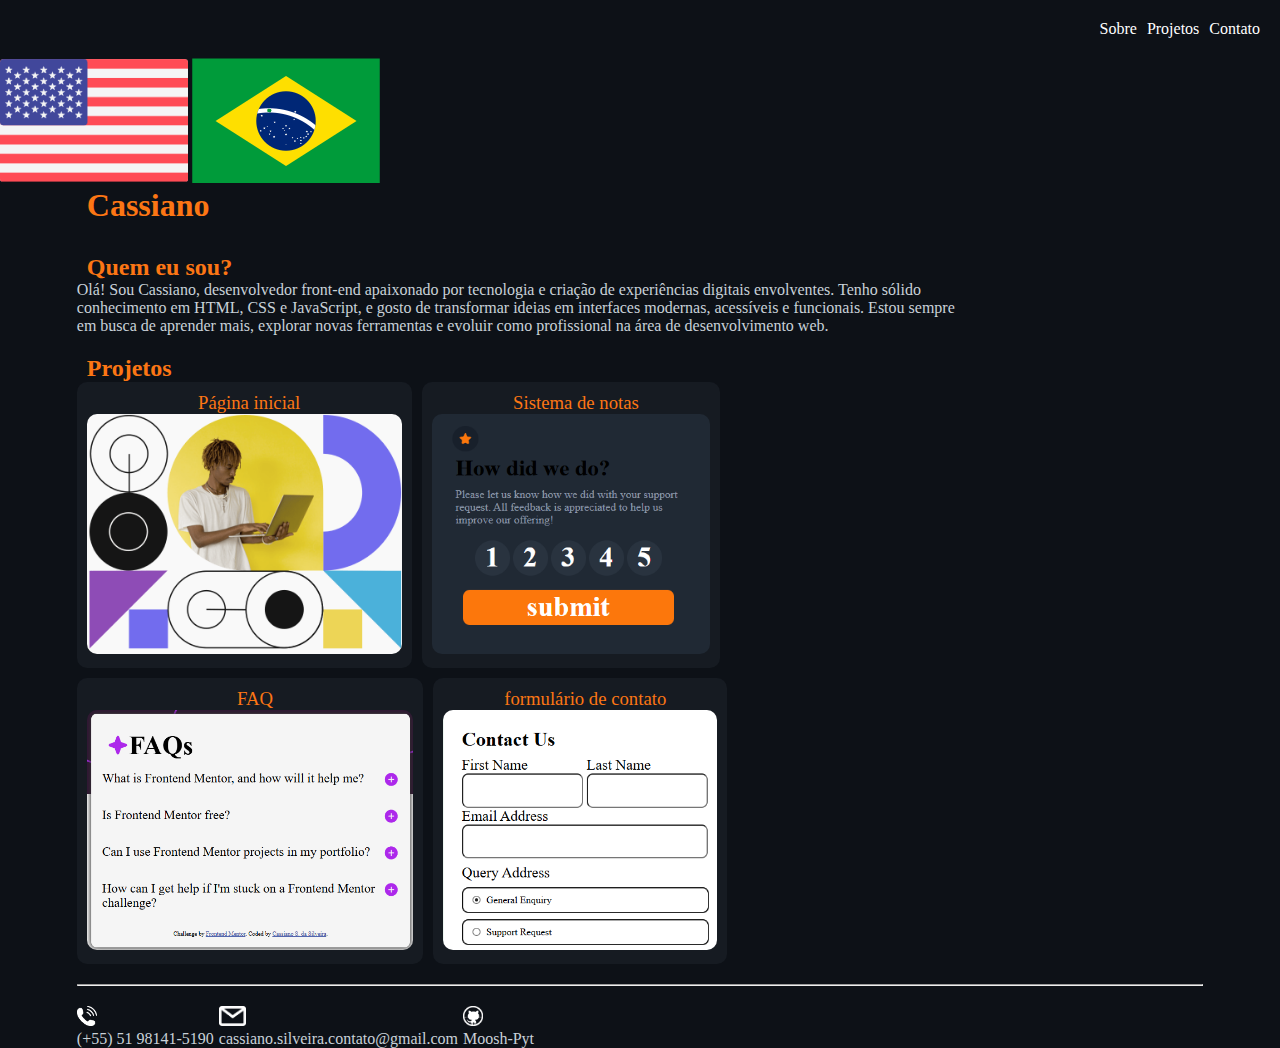
<file: index.html>
<!DOCTYPE html>
<html lang="pt-br">
<head>
    <meta charset="UTF-8">
    <meta name="viewport" content="width=device-width, initial-scale=1.0">
    <title>Portfólio</title>
    <link rel="stylesheet" href="style/style.css">
    <link rel="icon" href="img/guitarra.png">
</head>
<body>
    <div class="lang"> 
            <ul>
                <li><a href="#aboutme">Sobre</a></li>
                <li><a href="#myprojects">Projetos</a></li>
                <li><a href="#footer">Contato</a></li>
            </ul>
             <div class="bandeiras">
                <a href="html/indexen.html"><img src="img/bandeira-eu.png" alt="" class="flag"></a>
                <img src="img/bandeira-br.png" alt="" class="flag">
             </div>
        </div>
    <main>
        <h1>Cassiano</h1>
        <section class="content">
            <div id="aboutme">
                
                <h2>Quem eu sou?</h2>
                <p>Olá! Sou Cassiano, desenvolvedor front-end apaixonado por tecnologia e criação de experiências digitais envolventes. Tenho sólido conhecimento em HTML, CSS e JavaScript, e gosto de transformar ideias em interfaces modernas, acessíveis e funcionais. Estou sempre em busca de aprender mais, explorar novas ferramentas e evoluir como profissional na área de desenvolvimento web.</p>
            </div>
            <div id="myprojects">
                <h2>Projetos</h2>
                <div class="project-line">
                        <div class="project">
                            <a href="https://moosh-pyt.github.io/landing-page" target="_blank">
                                <h3>Página inicial</h3>
                                <img src="img/image.png" alt="" class="pimage">
                            </a>
                        </div>
                        <div class="project">
                            <a href="https://moosh-pyt.github.io/front-end-mentor-Interactive-rating-component-/" target="_blank">
                            <h3>Sistema de notas</h3>
                            <img src="img/imagem-notas.png" alt="" class="pimage">
                        </a>
                        </div>
                        <div class="project">
                            <a href="https://moosh-pyt.github.io/Frontend-Mentor-FAQ" target="_blank">
                            <h3>FAQ</h3>
                            <img src="img/faq.png" alt="" class="pimage">
                        </a>
                        </div>
                        <div class="project">
                            <a href="https://moosh-pyt.github.io/contact-formulary" target="_blank">
                            <h3>formulário de contato</h3>
                            <img src="img/contact.png" alt="" class="pimage">
                        </a>
                        </div>

        </section>
        <hr>
        <div class="footer">
        <div class="contact">
            <div class="info">
                <img src="img/telefone.png" alt="" class="img-con">
                <p>(+55) 51 98141-5190</p>
            </div>
            <div class="info"><img src="img/email.png" alt="" class="img-con"><p>cassiano.silveira.contato@gmail.com</p></div>
            <div class="info"><img src="img/github.png" alt="" class="img-con"><p><a href="https://github.com/Moosh-Pyt" target="_blank">Moosh-Pyt</a></p></div>
        </div>
        </div>
      
    </main>
    
</body>

</html>
</file>
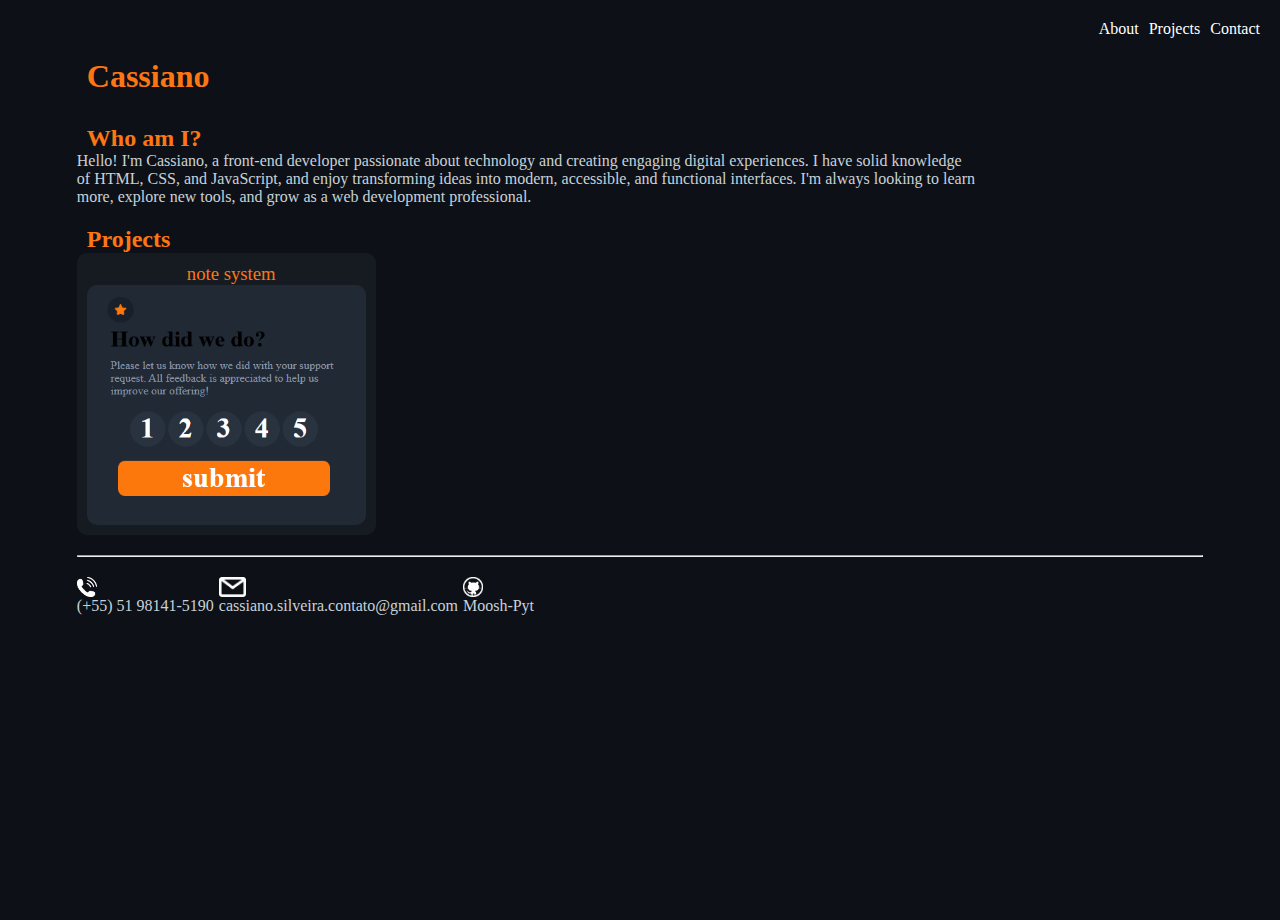
<file: html/indexen.html>
</html><!DOCTYPE html>
<html lang="pt-br">
<head>
    <meta charset="UTF-8">
    <meta name="viewport" content="width=device-width, initial-scale=1.0">
    <title>Portfólio</title>
    <link rel="stylesheet" href="../style/style.css">
    <link rel="icon" href="../img/guitarra.png">
</head>
<body>
    <ul>
                <li><a href="#aboutme">About</a></li>
                <li><a href="#myprojects">Projects</a></li>
                <li><a href="#footer">Contact</a></li>
            </ul>
    <main>
        <h1>Cassiano</h1>
        <section class="content">
            <div id="aboutme">
                
                <h2>Who am I?</h2>
                <p>Hello! I'm Cassiano, a front-end developer passionate about technology and creating engaging digital experiences. I have solid knowledge of HTML, CSS, and JavaScript, and enjoy transforming ideas into modern, accessible, and functional interfaces. I'm always looking to learn more, explore new tools, and grow as a web development professional.</p>
            </div>
            <div id="myprojects">
                <h2>Projects</h2>
                <div class="project-line">
                        <div class="project">
                            <a href="https://moosh-pyt.github.io/front-end-mentor-Interactive-rating-component-/" target="_blank">
                            <h3>note system</h3>
                            <img src="../img/imagem-notas.png" alt="" class="pimage">
                        </a>
                        </div>
        </section>
        <hr>
        <div class="footer">
        <div class="contact">
            <div class="info">
                <img src="../img/telefone.png" alt="" class="img-con">
                <p>(+55) 51 98141-5190</p>
            </div>
            <div class="info"><img src="../img/email.png" alt="" class="img-con"><p>cassiano.silveira.contato@gmail.com</p></div>
            <div class="info"><img src="../img/github.png" alt="" class="img-con"><p><a href="https://github.com/Moosh-Pyt" target="_blank">Moosh-Pyt</a></p></div>
        </div>
        </div>
    </main>
    
</body>
</html>
</file>
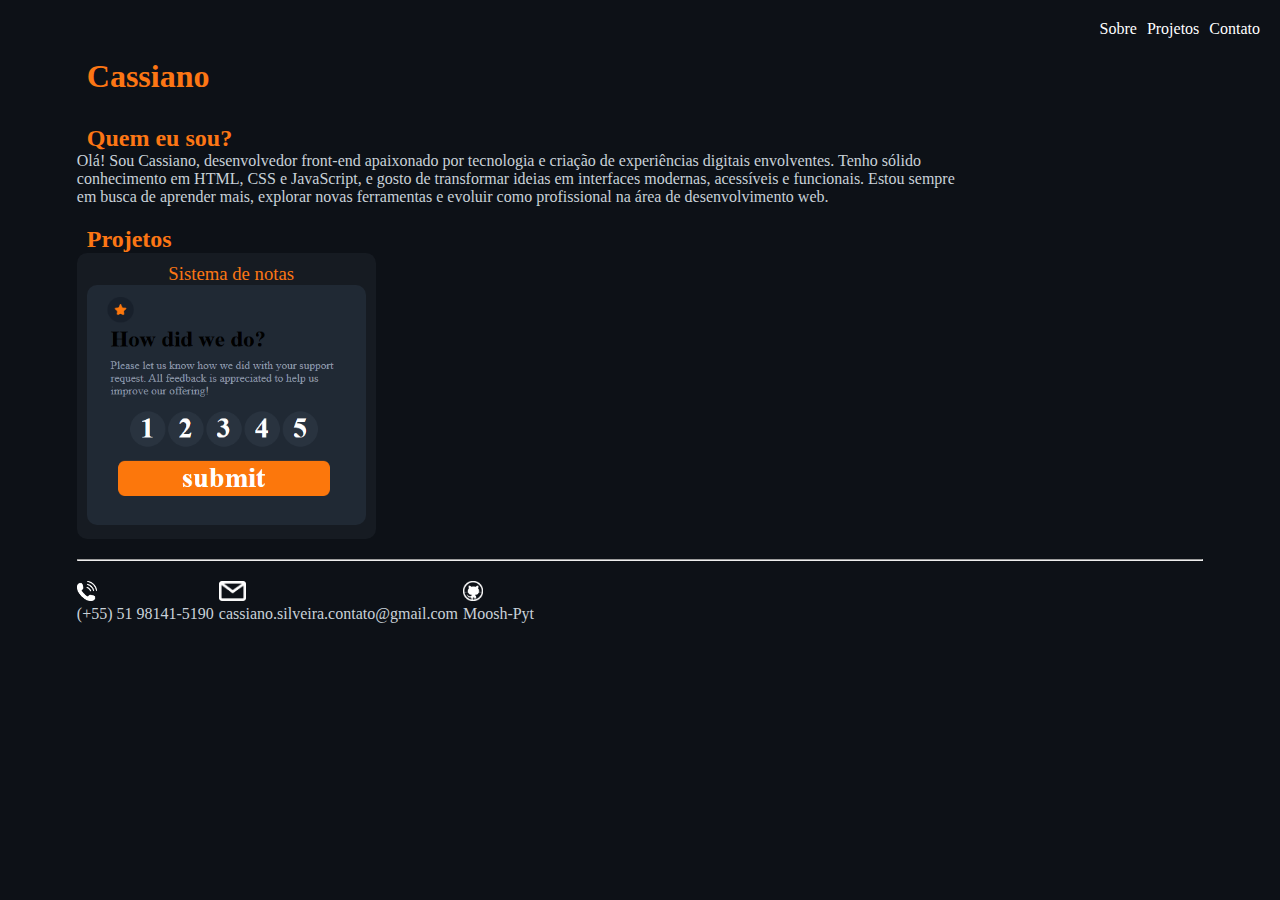
<file: html/indexpt.html>
<!DOCTYPE html>
<html lang="pt-br">
<head>
    <meta charset="UTF-8">
    <meta name="viewport" content="width=device-width, initial-scale=1.0">
    <title>Portfólio</title>
    <link rel="stylesheet" href="../style/style.css">
    <link rel="icon" href="../img/guitarra.png">
</head>
<body>
    <ul>
                <li><a href="#aboutme">Sobre</a></li>
                <li><a href="#myprojects">Projetos</a></li>
                <li><a href="#footer">Contato</a></li>
            </ul>
    <main>
        <h1>Cassiano</h1>
        <section class="content">
            <div id="aboutme">
                
                <h2>Quem eu sou?</h2>
                <p>Olá! Sou Cassiano, desenvolvedor front-end apaixonado por tecnologia e criação de experiências digitais envolventes. Tenho sólido conhecimento em HTML, CSS e JavaScript, e gosto de transformar ideias em interfaces modernas, acessíveis e funcionais. Estou sempre em busca de aprender mais, explorar novas ferramentas e evoluir como profissional na área de desenvolvimento web.</p>
            </div>
            <div id="myprojects">
                <h2>Projetos</h2>
                <div class="project-line">
                        <div class="project">
                            <a href="https://moosh-pyt.github.io/front-end-mentor-Interactive-rating-component-/" target="_blank">
                            <h3>Sistema de notas</h3>
                            <img src="../img/imagem-notas.png" alt="" class="pimage">
                        </a>
                        </div>
        </section>
        <hr>
        <div class="footer">
        <div class="contact">
            <div class="info">
                <img src="../img/telefone.png" alt="" class="img-con">
                <p>(+55) 51 98141-5190</p>
            </div>
            <div class="info"><img src="../img/email.png" alt="" class="img-con"><p>cassiano.silveira.contato@gmail.com</p></div>
            <div class="info"><img src="../img/github.png" alt="" class="img-con"><p><a href="https://github.com/Moosh-Pyt" target="_blank">Moosh-Pyt</a></p></div>
        </div>
        </div>
      
    </main>
    
</body>
</html>
</file>
<file: style/style.css>
*{
    margin: 0%;
    padding: 0%;
}
body{
    height: 100%;
    background-color: #0D1117;
    width: 100%;
}
main{
    display: flex;
    flex-direction: column;
    justify-self: center;
    width: 88%;
    gap: 20px;

}
h1,h2,h3,h4{
    color: #FC7614;
    margin-left: 10px;
}
h1{

    font-weight: 900;
}
h2{
    font-weight: 700;
}
h3{
    font-weight: 500;
}
h4{
    font-weight: 500;
}
p{
    font-weight: 300;
    color: #C9D1D9;
}

.content{
    display: flex;
    flex-direction: column;
    justify-self: center;
    width: 80%;
}
#aboutme{
    margin-top: 10px;
}
section{
    display: flex;
    gap: 20px;
}
ul{
    color: white;
    display: flex;
    gap: 10px;
    justify-content: right;
    list-style: none;
    margin: 20px;
}
a{
    text-decoration: none;
    color: inherit;
}
#myproject{
    margin-top: 20px;
}
.project-line{
    display: flex;

    flex-wrap: wrap;
    gap: 10px;
}
.project{
    background-color: #161B22;
    width: fit-content;
    padding: 10px;
    border-radius: 10px;
    text-align: center;
}
.pimage{
    height: 15rem;
    border-radius: 10px;
}

footer{
    margin-top: 1%;
    margin-left: 6%;
    width: 90%;
}
.contact{
    display: flex;
    gap: 5px;
}
.img-con{
    height: 20px;
}
</file>
